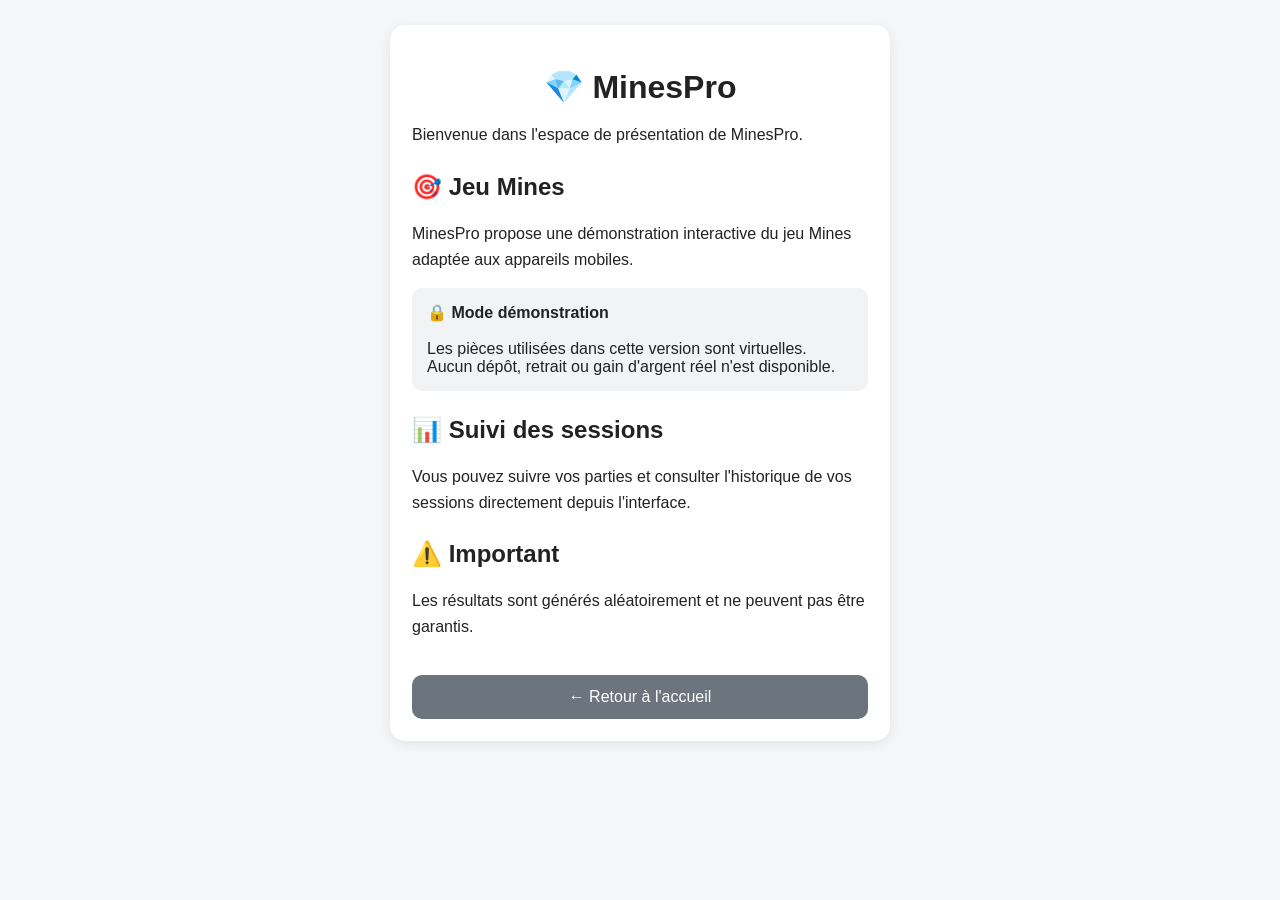
<file: apropos.html>
<!DOCTYPE html><html lang="fr">
<head>
    <meta charset="UTF-8">
    <meta name="viewport" content="width=device-width, initial-scale=1.0"><title>À propos - MinesPro</title>

<style>
    * {
        box-sizing: border-box;
    }

    body {
        margin: 0;
        font-family: Arial, sans-serif;
        background: #f4f6f8;
        color: #222;
    }

    .container {
        width: 92%;
        max-width: 500px;
        margin: 25px auto;
    }

    .card {
        background: white;
        padding: 22px;
        border-radius: 15px;
        box-shadow: 0 3px 12px rgba(0,0,0,0.08);
    }

    h1 {
        text-align: center;
        margin-bottom: 10px;
    }

    h2 {
        margin-top: 25px;
    }

    p {
        line-height: 1.6;
    }

    .info {
        background: #f1f3f5;
        padding: 15px;
        border-radius: 10px;
        margin-top: 15px;
    }

    .back {
        width: 100%;
        border: none;
        padding: 13px;
        border-radius: 10px;
        margin-top: 20px;
        background: #6c757d;
        color: white;
        font-size: 16px;
        cursor: pointer;
    }
</style>

</head><body><div class="container"><div class="card">

    <h1>💎 MinesPro</h1>

    <p>
        Bienvenue dans l'espace de présentation de MinesPro.
    </p>

    <h2>🎯 Jeu Mines</h2>

    <p>
        MinesPro propose une démonstration interactive du jeu Mines
        adaptée aux appareils mobiles.
    </p>

    <div class="info">
        🔒 <strong>Mode démonstration</strong><br><br>

        Les pièces utilisées dans cette version sont virtuelles.
        Aucun dépôt, retrait ou gain d'argent réel n'est disponible.
    </div>

    <h2>📊 Suivi des sessions</h2>

    <p>
        Vous pouvez suivre vos parties et consulter l'historique
        de vos sessions directement depuis l'interface.
    </p>

    <h2>⚠️ Important</h2>

    <p>
        Les résultats sont générés aléatoirement et ne peuvent
        pas être garantis.
    </p>

    <button
        class="back"
        onclick="window.location.href='index.html'">
        ← Retour à l'accueil
    </button>

</div>

</div></body>
</html>
</file>
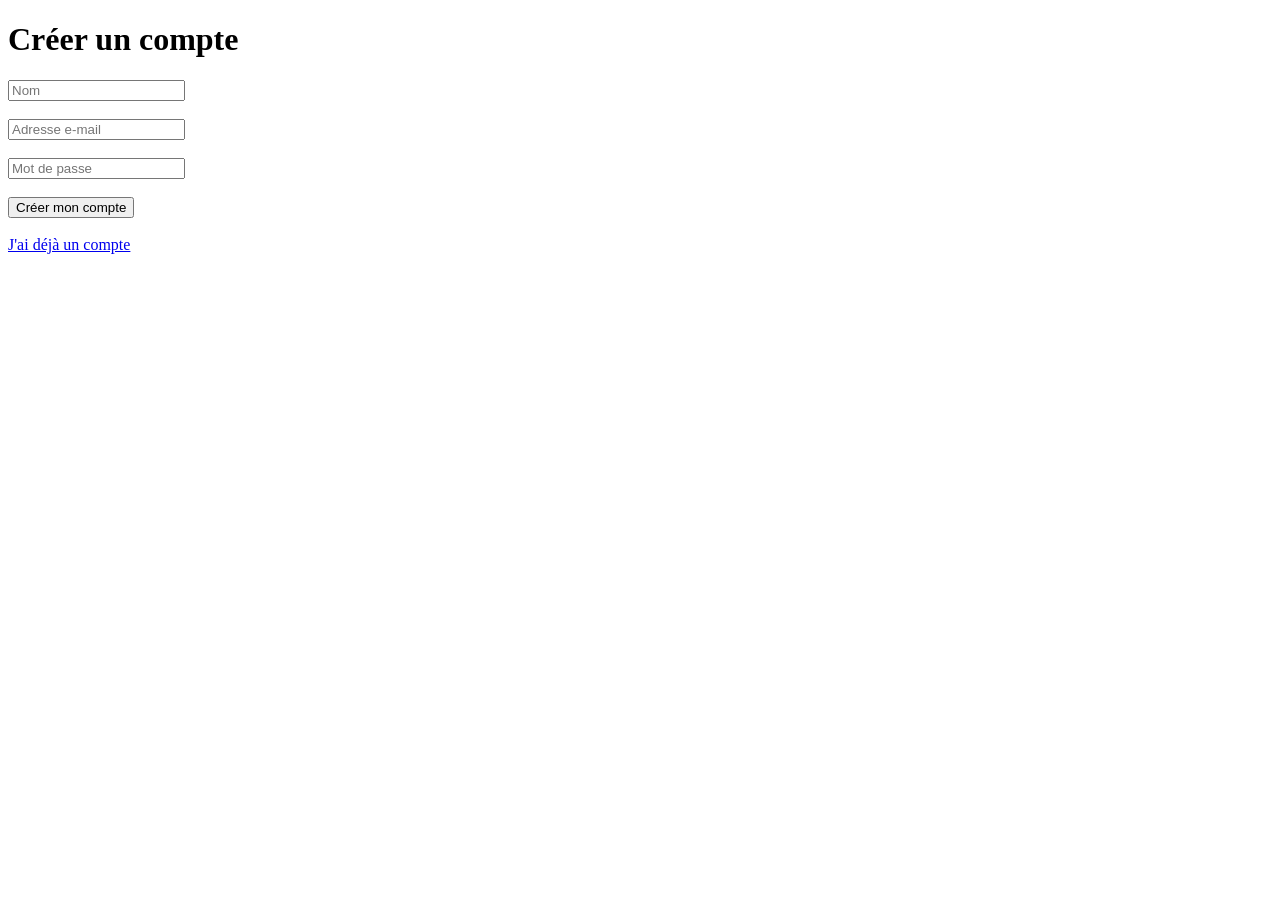
<file: inscription.html>
<!DOCTYPE html>
<html lang="fr">
<head>
    <meta charset="UTF-8">
    <meta name="viewport" content="width=device-width, initial-scale=1.0">
    <title>Inscription - MinesPro</title>
</head>

<body>

    <h1>Créer un compte</h1>

    <form>
        <input type="text" placeholder="Nom" required><br><br>

        <input type="email" placeholder="Adresse e-mail" required><br><br>

        <input type="password" placeholder="Mot de passe" required><br><br>

        <button type="submit">Créer mon compte</button>
    </form>

    <br>

    <a href="connexion.html">J'ai déjà un compte</a>
<script>
    
</body>
</html>
</file>
